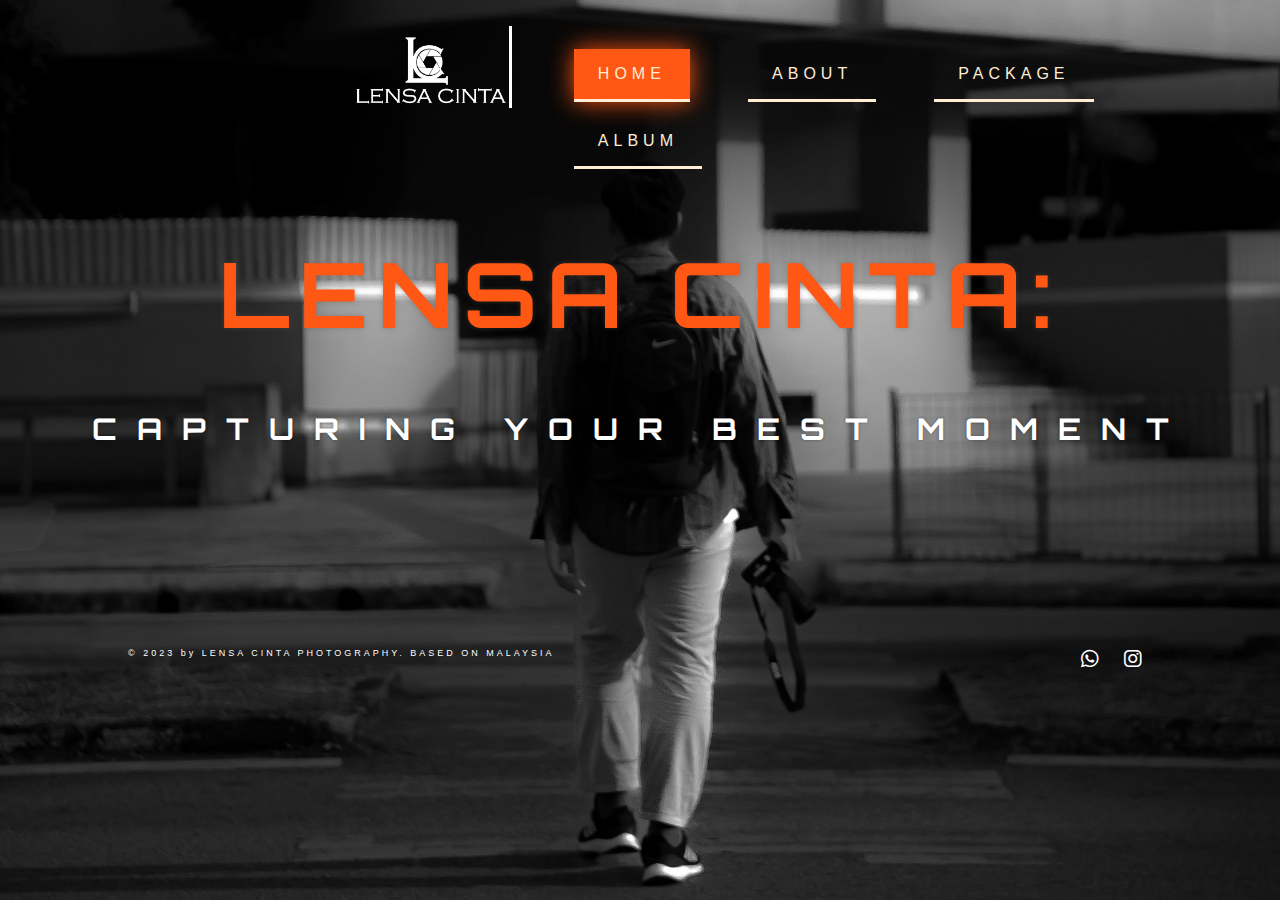
<file: index.html>
<!DOCTYPE html>
<html lang="en">
<head>
    <meta charset="UTF-8">
    <meta name="viewport" content="width=device-width, initial-scale=1.0">
    <link rel="stylesheet" href="website1.css">
    <link rel="preconnect" href="https://fonts.googleapis.com">
<link rel="preconnect" href="https://fonts.gstatic.com" crossorigin>
<link href="https://fonts.googleapis.com/css2?family=Montserrat:wght@600&family=Open+Sans&family=Orbitron:wght@900&family=Oswald:wght@500&family=Titillium+Web:ital,wght@1,200&display=swap" rel="stylesheet">
<link rel="stylesheet" href="https://cdnjs.cloudflare.com/ajax/libs/font-awesome/6.4.0/css/all.min.css">    
<title>LENSA CINTA || HOME</title>
</head>
<body>
    <div class="header">
        <div class="header-page1">
            <div class="page1-grid-a">
                <img src="lensa cinta logo(all white).png" alt="" width="30%">
            </div>
            <div class="page1-grid-b">
                <ul>
                    <li><a href="./index.html" class="select btn">HOME </a></li>
                    <li><a href="./about.html" class="btn">ABOUT</a></li>
                    <li><a href="./package.html" class="btn">PACKAGE</a></li>
                    <li><a href="./album.html" class="btn">ALBUM</a></li>
                </ul>
            </div>
        </div>
    </div>
    <div class="body">
        <div class="body-content">
            <h1>LENSA CINTA:</h1>
            <h2>CAPTURING YOUR BEST MOMENT</h2>
        </div>
    </div>
    <div class="footer">
        <div class="footer-grid-a">
            <p>© 2023 by LENSA CINTA PHOTOGRAPHY. BASED ON MALAYSIA</p>
        </div>
        <div class="footer-grid-b">
            <a href="https://wa.link/7il732" target="_blank"><i class="fa-brands fa-whatsapp"></i></a>
            <a href="https://instagram.com/lensa_cintaa?igshid=OGQ5ZDc2ODk2ZA==" target="_blank"><i class="fa-brands fa-instagram"></i></a>
        </div>
    </div>
</body>
</html>
</file>
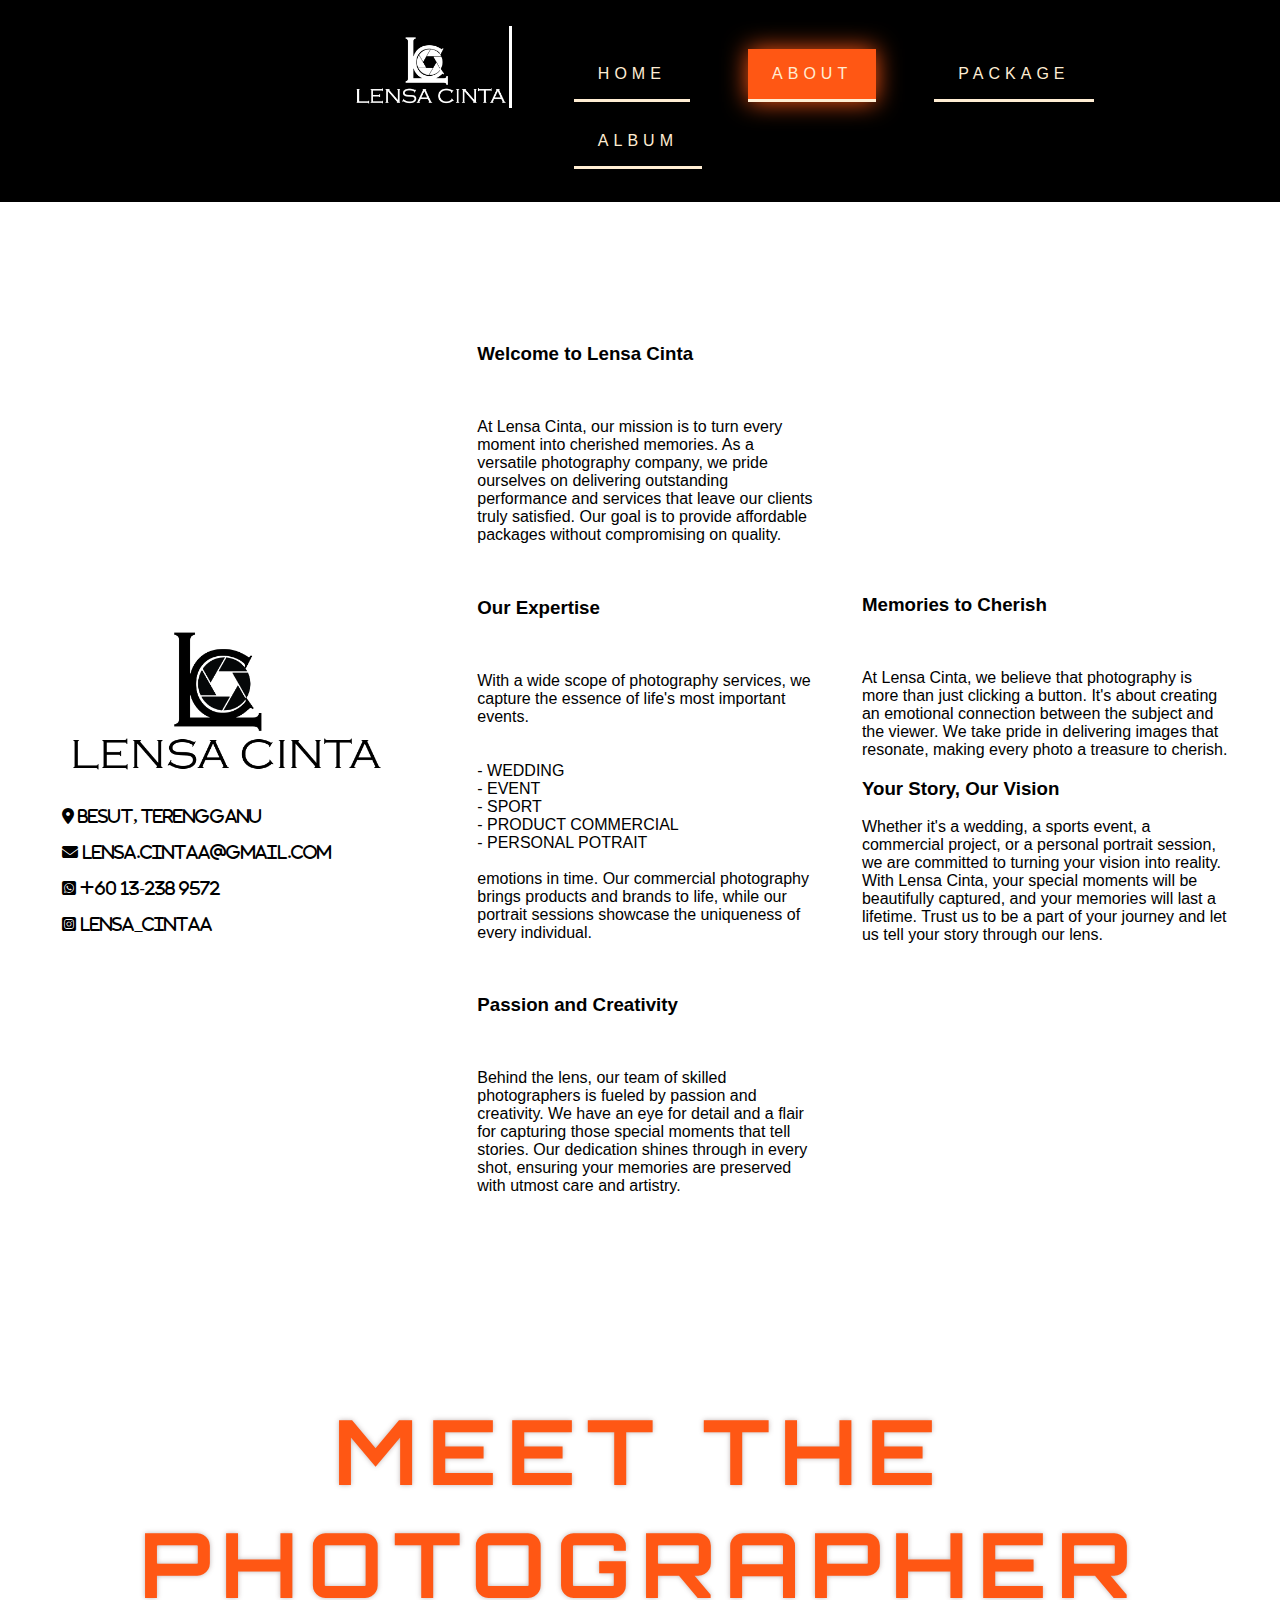
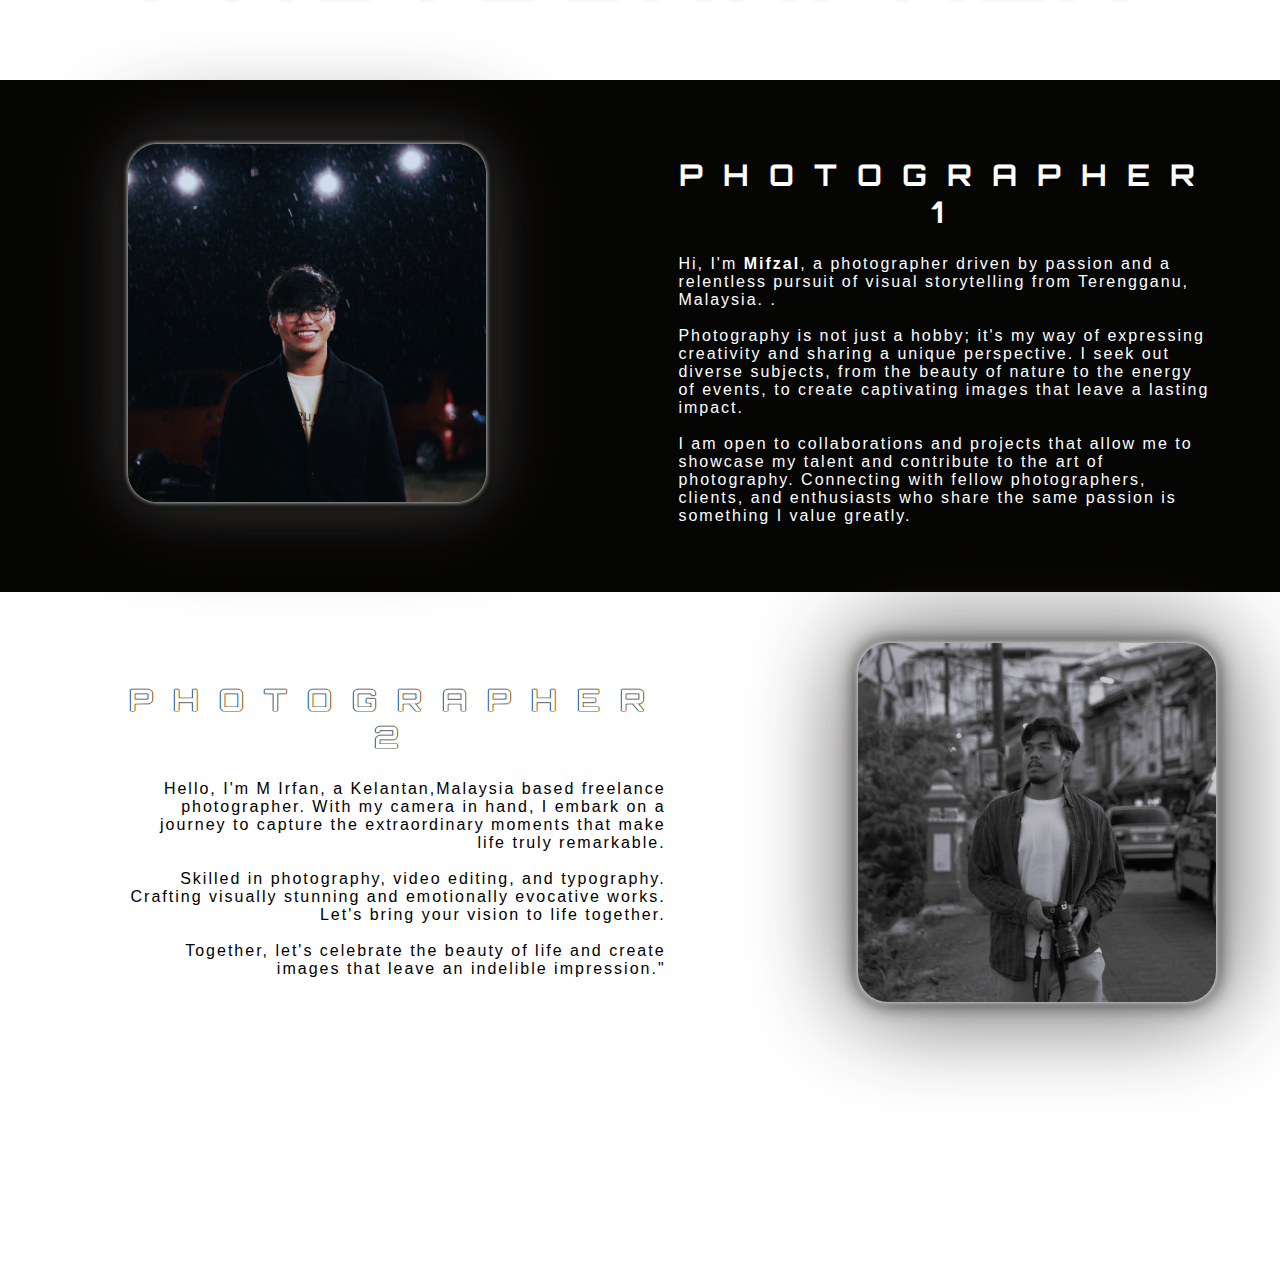
<file: about.html>
<!DOCTYPE html>
<html lang="en">

<head>
    <meta charset="UTF-8">
    <meta name="viewport" content="width=device-width, initial-scale=1.0">
    <link rel="stylesheet" href="website1.css">
    <link rel="preconnect" href="https://fonts.googleapis.com">
    <link rel="preconnect" href="https://fonts.gstatic.com" crossorigin>
    <link
        href="https://fonts.googleapis.com/css2?family=Montserrat:wght@600&family=Open+Sans&family=Orbitron:wght@900&family=Oswald:wght@500&family=Titillium+Web:ital,wght@1,200&display=swap"
        rel="stylesheet">
    <link rel="stylesheet" href="https://cdnjs.cloudflare.com/ajax/libs/font-awesome/6.4.0/css/all.min.css">
    <title>LENSA CINTA || HOME</title>
</head>

<body>
    <div class="header">
        <div class="header-page2">
            <div class="page1-grid-a">
                <img src="lensa cinta logo(all white).png" alt="" width="30%">
            </div>
            <div class="page1-grid-b">
                <ul>
                    <li><a href="./index.html" class="btn">HOME </a></li>
                    <li><a href="./about.html" class="select btn">ABOUT</a></li>
                    <li><a href="./package.html" class="btn">PACKAGE</a></li>
                    <li><a href="./album.html" class="btn">ALBUM</a></li>
                </ul>
            </div>
        </div>
    </div>
    <div class="body">
        <div class="body-content">
            <div class="about-lensa-cinta">
                <div class="about-lensa-cinta-grid-a">
                    <img src="lensa cinta logo 2.png" alt="" width="30%">
                    <br><br>
                    <i class="fa-solid fa-location-dot"> Besut, Terengganu</i>
                    <br><br>
                    <a href="mailto:Lensa.cintaa@gmail.com.com" target="_blank">
                    <i class="fa-solid fa-envelope"> Lensa.cintaa@gmail.com</i></a>
                    <br><br>
                    <a href="https://wa.link/7il732" target="_blank">
                    <i class="fa-brands fa-square-whatsapp"> +60 13-238 9572</i></a>
                    <br><br>
                    <a href="https://instagram.com/lensa_cintaa?igshid=OGQ5ZDc2ODk2ZA==" target="_blank">
                    <i class="fa-brands fa-square-instagram"> lensa_cintaa</i></a>
                </div>
                <div class="about-lensa-cinta-grid-b">
                    <h3>Welcome to Lensa Cinta</h3>
                    <br>
                    <p>At Lensa Cinta, our mission is to turn every moment into cherished memories. As a versatile
                        photography company, we pride ourselves on delivering outstanding performance and services that
                        leave our clients truly satisfied. Our goal is to provide affordable packages without
                        compromising on quality.</p>
                    <br>
                    <h3>Our Expertise</h3>
                    <br>
                    <p>With a wide scope of photography services, we capture the essence of life's most important
                        events. <br><BR></BR>
                        - WEDDING <br>
                        - EVENT <br>
                        - SPORT <br>
                        - PRODUCT COMMERCIAL <br>
                        - PERSONAL POTRAIT <br><br>
                        emotions in time. Our commercial photography brings products and brands to life, while our
                        portrait sessions showcase the uniqueness of every individual.</p>
                    
                    <br>
                    <h3>Passion and Creativity</h3>
                    <br>
                    <p>Behind the lens, our team of skilled photographers is fueled by passion and creativity. We have
                        an eye for detail and a flair for capturing those special moments that tell stories. Our
                        dedication shines through in every shot, ensuring your memories are preserved with utmost care
                        and artistry.</p>
                </div>
                <div class="about-lensa-cinta-grid-c">
                    
                    <h3>Memories to Cherish</h3>
                    <br>
                    <p>At Lensa Cinta, we believe that photography is more than just clicking a button. It's about
                        creating an emotional connection between the subject and the viewer. We take pride in delivering
                        images that resonate, making every photo a treasure to cherish.</p>
                    <h3>Your Story, Our Vision</h3>
                    <p>Whether it's a wedding, a sports event, a commercial project, or a personal portrait session, we
                        are committed to turning your vision into reality. With Lensa Cinta, your special moments will
                        be beautifully captured, and your memories will last a lifetime. Trust us to be a part of your
                        journey and let us tell your story through our lens.</p>
                </div>
            </div>
            <div class="photographer-bio">
                <H1>MEET THE PHOTOGRAPHER</H1>
            </div>
            <div class="mifzal">
                <div class="page2-grid-c1-a">
                    <img src="mifzal.JPG" alt="photographer 1" width="100%">
                </div>
                <div class="page2-grid-c1-b">
                    <h2>PHOTOGRAPHER 1</h2>
                    <p>Hi, I'm <strong>Mifzal</strong>, a photographer driven by passion and a relentless pursuit of
                        visual storytelling from
                        Terengganu, Malaysia.
                        .
                        <br><br>
                        Photography is not just a hobby; it's my way of expressing creativity and sharing a unique
                        perspective. I seek out diverse subjects, from the beauty of nature to the energy of events, to
                        create captivating images that leave a lasting impact.
                        <br><br>
                        I am open to collaborations and projects that allow me to showcase my talent and contribute to
                        the art of photography. Connecting with fellow photographers, clients, and enthusiasts who share
                        the same passion is something I value greatly.
                    </p>
                </div>
            </div>
            <div class="irfan">
                <div class="page2-grid-c2-a">
                    <h2>PHOTOGRAPHER 2</h2>
                    <p>Hello, I'm M Irfan, a Kelantan,Malaysia based freelance photographer. With my camera
                        in hand, I embark on a journey to capture the extraordinary moments that make life truly
                        remarkable.
                        <br><br>
                        Skilled in photography, video editing, and typography. Crafting visually stunning and
                        emotionally evocative works. Let's bring your vision to life together.
                        <br><br>
                        Together, let's celebrate the beauty of life and create images
                        that leave an indelible impression."
                    </p>
                </div>
                <div class="page2-grid-c2-b">
                    <img src="irfan.jpg" alt="photographer 2" width="100%">
                </div>
            </div>
        </div>
    </div>
    <div class="footer">
        <div class="footer-grid-a">
            <p>© 2023 by LENSA CINTA PHOTOGRAPHY. BASED ON MALAYSIA</p>
        </div>
        <div class="footer-grid-b">
            <a href="https://wa.link/7il732" target="_blank"><i class="fa-brands fa-whatsapp"></i></a>
            <a href="https://instagram.com/lensa_cintaa?igshid=OGQ5ZDc2ODk2ZA==" target="_blank"><i
                    class="fa-brands fa-instagram"></i></a>
        </div>
    </div>
</file>
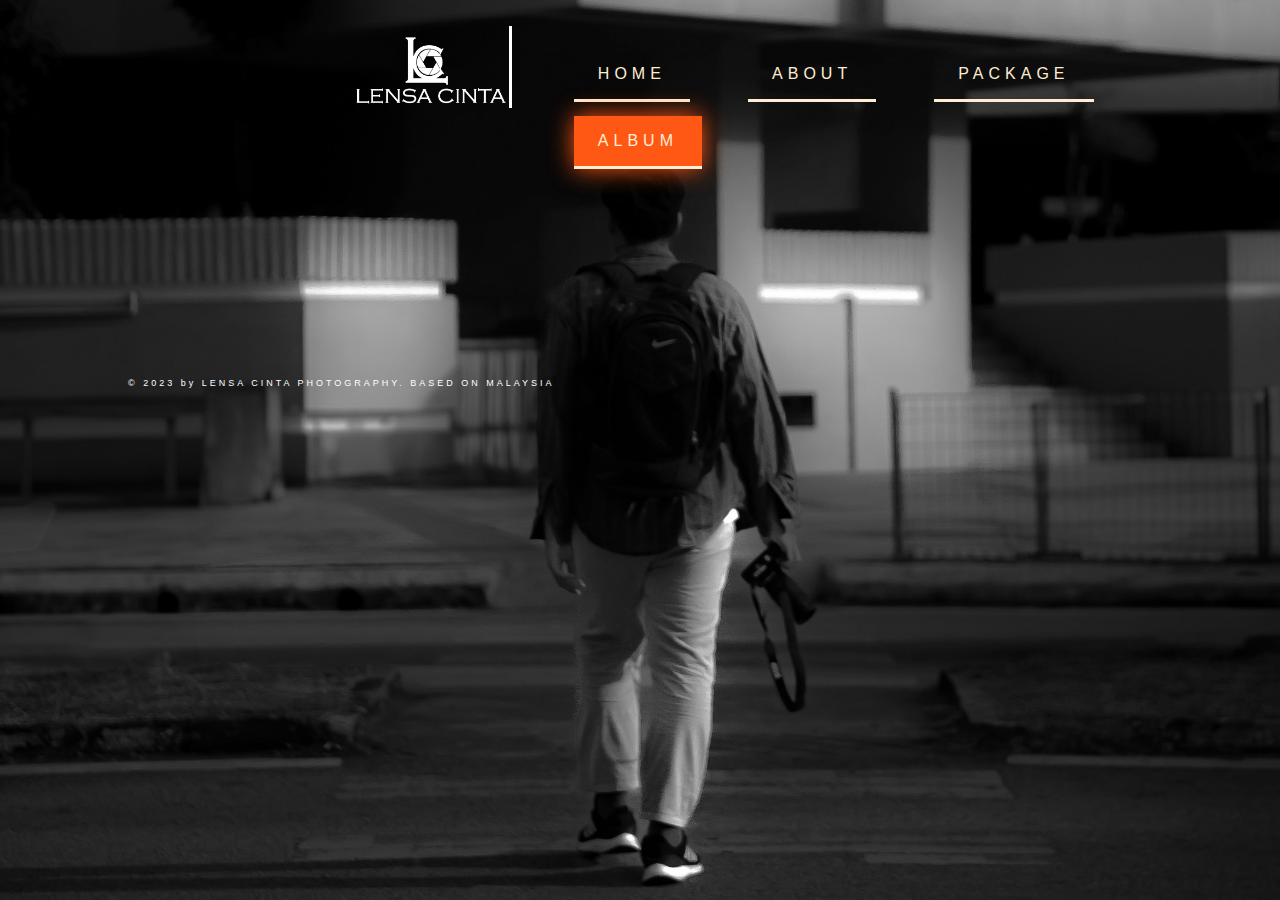
<file: album.html>
<!DOCTYPE html>
<html lang="en">
<head>
    <meta charset="UTF-8">
    <meta name="viewport" content="width=device-width, initial-scale=1.0">
    
    <link rel="stylesheet" href="website1.css">
    <link rel="preconnect" href="https://fonts.googleapis.com">
<link rel="preconnect" href="https://fonts.gstatic.com" crossorigin>

<title>LENSA CINTA || HOME</title>
</head>
<body>
    <div class="header">
        <div class="header-page1">
            <div class="page1-grid-a">
                <img src="lensa cinta logo(all white).png" alt="" width="30%">
            </div>
            <div class="page1-grid-b">
                <ul>
                    <li><a href="./index.html" class="btn">HOME </a></li>
                    <li><a href="./about.html" class="btn">ABOUT</a></li>
                    <li><a href="./package.html" class="btn">PACKAGE</a></li>
                    <li><a href="./album.html" class="select btn">ALBUM</a></li>
                </ul>
            </div>
        </div>
    </div>
    <div class="body">

    </div>
    <div class="footer">
        <div class="footer-grid-a">
            <p>© 2023 by LENSA CINTA PHOTOGRAPHY. BASED ON MALAYSIA</p>
        </div>
        <div class="footer-grid-b">
            <a href="https://wa.link/7il732" target="_blank"><i class="fa-brands fa-whatsapp"></i></a>
            <a href="https://instagram.com/lensa_cintaa?igshid=OGQ5ZDc2ODk2ZA==" target="_blank"><i class="fa-brands fa-instagram"></i></a>
        </div>
    </div>
</file>
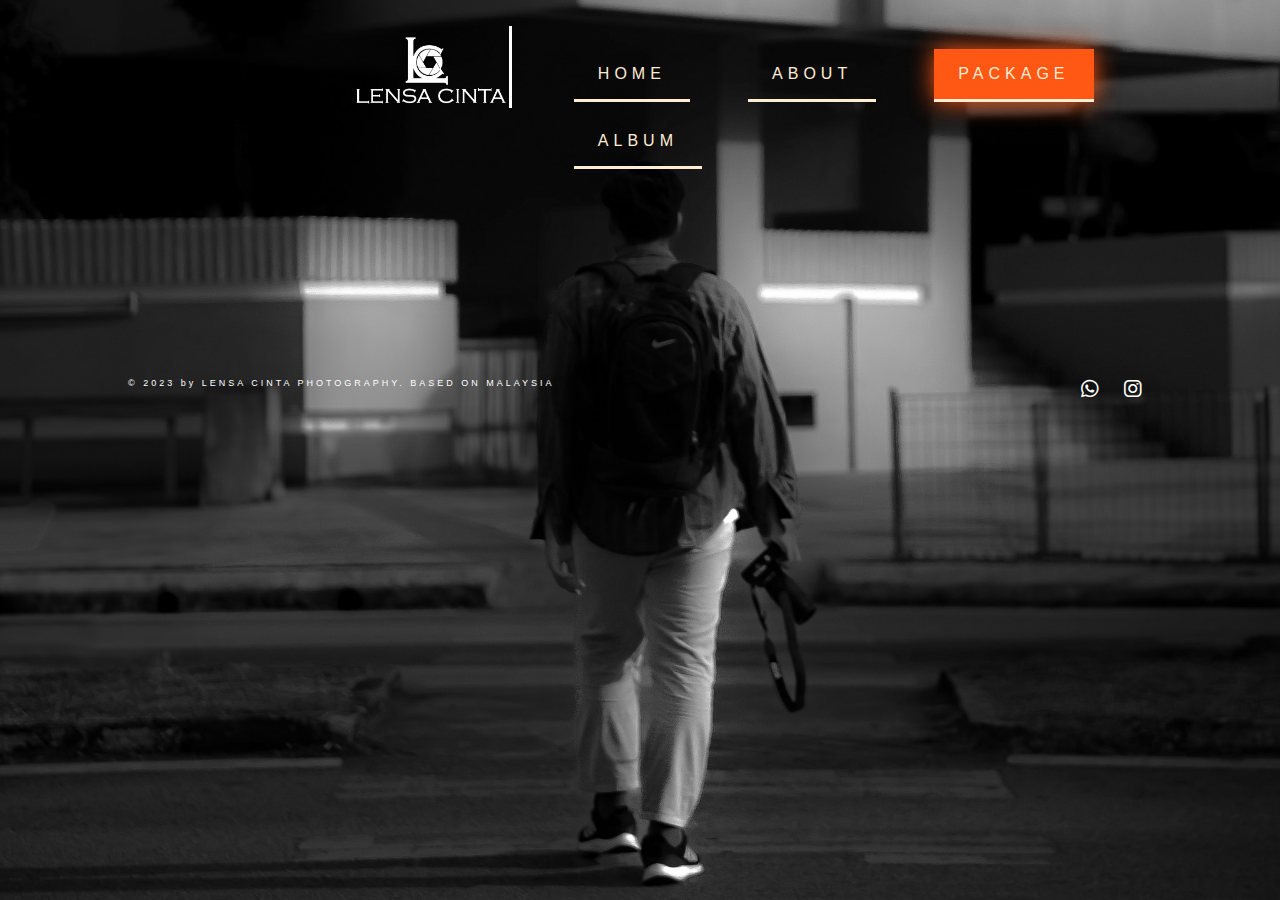
<file: package.html>
<!DOCTYPE html>
<html lang="en">
<head>
    <meta charset="UTF-8">
    <meta name="viewport" content="width=device-width, initial-scale=1.0">
    <link rel="stylesheet" href="website1.css">
    <link rel="preconnect" href="https://fonts.googleapis.com">
<link rel="preconnect" href="https://fonts.gstatic.com" crossorigin>
<link href="https://fonts.googleapis.com/css2?family=Montserrat:wght@600&family=Open+Sans&family=Orbitron:wght@900&family=Oswald:wght@500&family=Titillium+Web:ital,wght@1,200&display=swap" rel="stylesheet">
<link rel="stylesheet" href="https://cdnjs.cloudflare.com/ajax/libs/font-awesome/6.4.0/css/all.min.css">    
<title>LENSA CINTA || ABOUT </title>
</head>
<body>
    <div class="header">
        <div class="header-page1">
            <div class="page1-grid-a">
                <img src="lensa cinta logo(all white).png" alt="" width="30%">
            </div>
            <div class="page1-grid-b">
                <ul>
                    <li><a href="./index.html" class="btn">HOME </a></li>
                    <li><a href="./about.html" class="btn">ABOUT</a></li>
                    <li><a href="./package.html" class="select btn">PACKAGE</a></li>
                    <li><a href="./album.html" class="btn">ALBUM</a></li>
                </ul>
            </div>
        </div>
    </div>
    <div class="footer">
        <div class="footer-grid-a">
            <p>© 2023 by LENSA CINTA PHOTOGRAPHY. BASED ON MALAYSIA</p>
        </div>
        <div class="footer-grid-b">
            <a href="https://wa.link/7il732" target="_blank"><i class="fa-brands fa-whatsapp"></i></a>
            <a href="https://instagram.com/lensa_cintaa?igshid=OGQ5ZDc2ODk2ZA==" target="_blank"><i class="fa-brands fa-instagram"></i></a>
        </div>
    </div>
</file>
<file: website1.css>
body {
    margin: 0;
    padding: 0;
    background-image: url("me(paya bunga).jpg");
    background-size: cover;
    background-repeat: no-repeat;
    background-attachment: fixed;
    background-position: center center;
    
}

body::before {
    content: "";
    position: absolute;
    background-color: rgba(255, 255, 255, 0.113);
    z-index: -1;
}

.header-page1 {
    margin: 2% 0;
    width: 100%;
    display: flex;

}
.header-page2 {
    padding: 2% 0;
    width: 100%;
    display: flex;
    background-color: black ;

}

.page1-grid-a {
    width: 40%;
    align-items: right;
    text-align: right;
}

.page1-grid-b {
    width: 60%;
}

.page1-grid-b ul li {
    letter-spacing: 5px;
    font-family: 'Outfit', sans-serif;
    color: white;
    list-style-type: none;
    display: flex;
    float: left;
    padding: 1% 3%;
    margin-right: 2%;
    
    
}


.page1-grid-a img {

    border-right: solid;
    border-color: white;
    
}


.body-content {

    justify-content: center;
    align-items: center;
    text-align: center;
    

}

.body-content h1 {
    color: #FF5714;
    font-size: 90px;
    letter-spacing: 10px;
    font-family: 'Orbitron', sans-serif;
    text-shadow: 0px 0px 5px #6b51516c;
  }

  .body-content h2 {
    color: #ffffff;
    font-size: 30px;
    letter-spacing: 20px;
    font-family: 'Orbitron', sans-serif;
    text-shadow: 0px 0px 3px #0000005d;
  }

.footer {
    color: white;
    width: 100%;
    display: flex;
}
.footer-grid-a{
    padding-top: 13%;
    padding-left: 10%;
    width: 50%;
    letter-spacing: 3px;
    font-size: 9px;
    font-family: 'Outfit', sans-serif;
}
.footer-grid-b{

    padding: 13% 10% 0% 0%;
    text-align: right;
    width: 50%;
}

.footer-grid-b i{
    
    text-align: left;
    padding: 2% 2%;
    font-size: 20px;

}

.select{
    background-color: #FF5714;
    box-shadow: 0 0 25px #FF5714;
}

ul li a{
    padding-top: 5%;
    border-bottom: solid;
    color: #ffffff;
    text-decoration: none;
}

.btn {

    padding: 1em 1.5em;
    color: #ffedd3;
    text-transform: uppercase;
    position: relative;
    transition: .5s ease;
  }
  

  
  .btn:hover {
    transition-delay: .5s;
    box-shadow: 0 0 5px #FF5714,
                0 0 25px #FF5714,
                0 0 50px #FF5714,
                0 0 100px #FF5714;
  }
  
  
  .btn:hover::before {
    width: 100%;
  }
  
  .btn::after {
    content: '';
    position: absolute;
    left: 0;
    bottom: 0;
    height: 0;
    width: 100%;
    background-color: #FF5714;
    transition: .4s ease;
    z-index: -1;

  }
  
  .btn:hover::after {
    height: 100%;
    transition-delay: 0.4s;
    color: #FF5714;
  }
  
  .footer-grid-b i:hover{
    transition:0.4 ease ;
    color:#FF5714;
  }

  .footer-grid-b a {
    color: #ffffff;
  }

  .footer-grid-b a::after {
    color: #ffffff;
  }

  .mifzal {
    background-color: rgb(5, 5, 4);
    width: 100%;
    display: flex;
  }

  .page2-grid-c1-a{
    
    float: left;
    width: 40%;
    padding: 5% 10%;
}

.page2-grid-c1-a img
{
    border-radius: 30px;
    box-shadow: 0 0 5px #ffffff,
    0 0 25px #020202,
    0 0 50px #ffffff39,
    0 0 100px #221f1e;
}
  .page2-grid-c1-b{
    float: left;
    width: 60%;
    padding: 4% 5%;
}

.page2-grid-c1-b p{
    text-align: left;
    color: #ffffff;
    font-size: 16px;
    letter-spacing: 2px;
    font-family: 'Outfit', sans-serif;
}

.irfan
{
    background-color: rgb(255, 255, 255);
    width: 100%;
    display: flex;
    color: black;
}

.page2-grid-c2-a{
    width: 60%;
    padding: 5% 10%;
}

.page2-grid-c2-b img
{
    border-radius: 30px;
    box-shadow: 0 0 5px #ffffff,
    0 0 25px #020202,
    0 0 50px #ffffff,
    0 0 100px #221f1e;
}
  .page2-grid-c2-b{
    width: 40%;
    padding: 4% 5%;
}

.page2-grid-c2-a p{
    text-align: right;
    color: #000000;
    font-size: 16px;
    letter-spacing: 2px;
    font-family: 'Outfit', sans-serif;
}

.page2-grid-c2-a h2{
  text-shadow: 0 0 1px black, 0 0 1px black, 0 0 1px black, 0 0 1px black;
}

.about-lensa-cinta {
  background-color: rgb(255, 255, 255);
  margin: 0;
  padding: 2%;
  display: flex;
  justify-content: center;
  align-items: center;
  height: 120vh;
}


.about-lensa-cinta-grid-a img
{
  text-align: center;
  padding: 2%;
  width: 90%;
}

.about-lensa-cinta-grid-a {
  padding: 3%;
  text-align: left;
}

.about-lensa-cinta-grid-a a{
  text-decoration: none;
  color: black;

}

.about-lensa-cinta-grid-b,
.about-lensa-cinta-grid-c{
  text-align: left;
  padding: 2%;
  font-family: 'Outfit', sans-serif;

}

.collapsible {
  background-color: #777;
  color: white;
  cursor: pointer;
  padding: 18px;
  width: 100%;
  border: none;
  text-align: left;
  outline: none;
  font-size: 15px;
}

.active, .collapsible:hover {
  background-color: #555;
}

.collapsible:after {
  content: '\002B';
  color: white;
  font-weight: bold;
  float: right;
  margin-left: 5px;
}

.active:after {
  content: "\2212";
}

.content {
  padding: 0 18px;
  max-height: 0;
  overflow: hidden;
  transition: max-height 0.2s ease-out;
  background-color: #f1f1f1;
}


@media screen and (max-width: 800px) {
  .body-content h1,
  .body-content h2{
    font-size: 5vw;
  }

  .mifzal{
    display: inline-block;
  }
  .irfan{
    display: inline-block;
  }


  .page1-grid-a img {
      width: 100%;
      max-width: 100%;
  }

  .page2-grid-c1-a img,
  .page2-grid-c2-b img {
    
      width: 90%;
      max-width: 100%;
      height: auto;
  }

  .page2-grid-c1-a,
  .page2-grid-c1-b,
  .page2-grid-c2-a,
  .page2-grid-c2-b {
      width: 100%;
      padding: 1%;
  }

  .page1-grid-a,
  .page1-grid-b {
      width: 100%;
  }

  .about-lensa-cinta{
    height: 230vh;
    display: block;
  }
}
</file>
